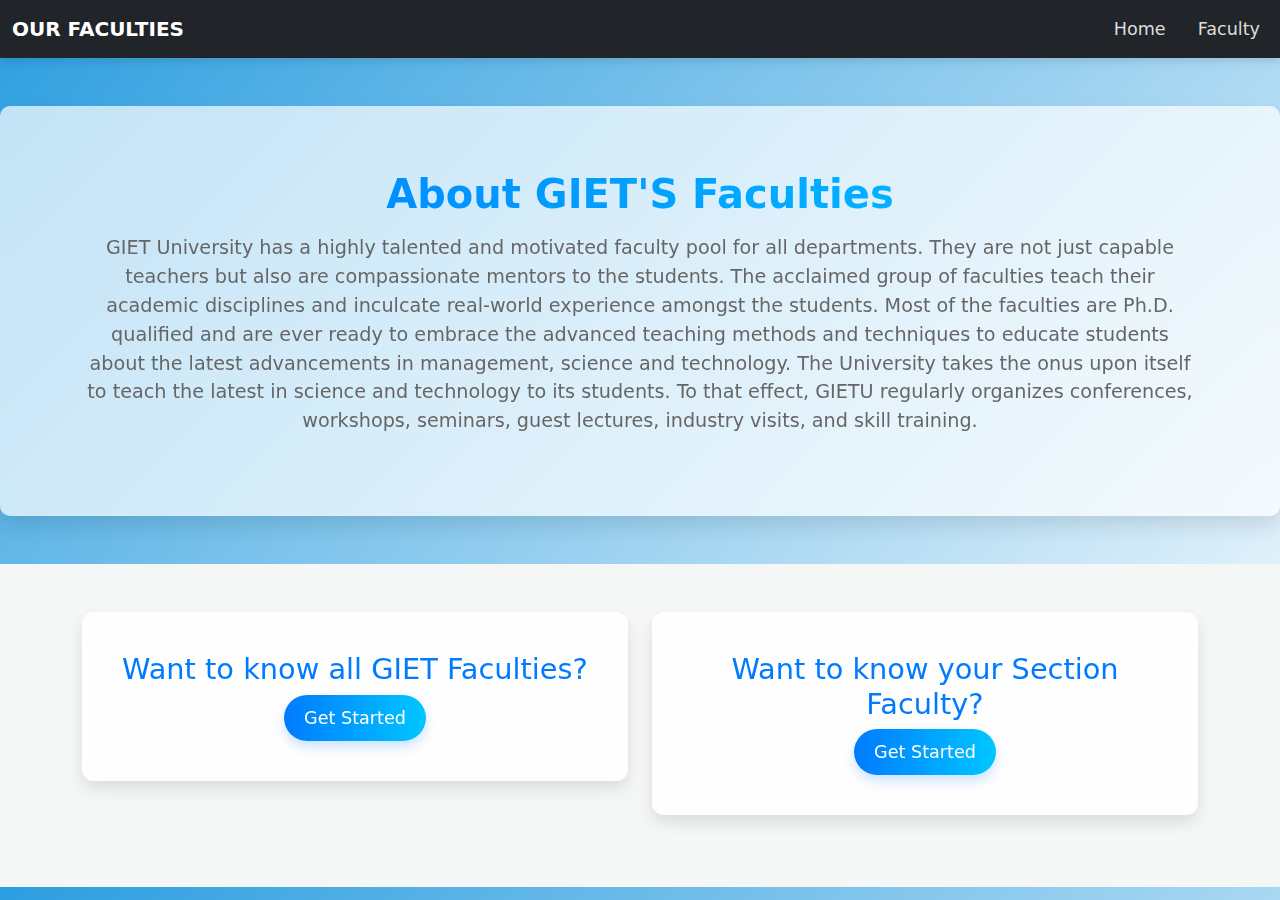
<file: faculty.html>
<!DOCTYPE html>
<html lang="en">
<head>
    <meta charset="UTF-8">
    <meta name="viewport" content="width=device-width, initial-scale=1.0">
    <title>GIET University Faculty</title>
    <link rel="stylesheet" href="faculty45styles.css">
    <link href="https://cdn.jsdelivr.net/npm/bootstrap@5.3.0/dist/css/bootstrap.min.css" rel="stylesheet">
</head>
<body>
    <nav class="navbar navbar-expand-lg navbar-dark bg-dark">
        <div class="container-fluid">
            <a class="navbar-brand" href="#">OUR FACULTIES</a>
            <button class="navbar-toggler" type="button" data-bs-toggle="collapse" data-bs-target="#navbarNav" aria-controls="navbarNav" aria-expanded="false" aria-label="Toggle navigation">
                <span class="navbar-toggler-icon"></span>
            </button>
            <div class="collapse navbar-collapse" id="navbarNav">
                <ul class="navbar-nav ms-auto">
                    <li class="nav-item">
                        <a class="nav-link" href="index.html">Home</a>
                    </li>
                    <li class="nav-item">
                        <a class="nav-link" href="#">Faculty</a>
                    </li>
                </ul>
            </div>
        </div>
    </nav>
    <section class="about-section text-center">
        <div class="container">
            <h1>About GIET'S Faculties</h1>
            <p>GIET University has a highly talented and motivated faculty pool for all departments. They are not just capable teachers but also are compassionate mentors to the students. The acclaimed group of faculties teach their academic disciplines and inculcate real-world experience amongst the students. Most of the faculties are Ph.D. qualified and are ever ready to embrace the advanced teaching methods and techniques to educate students about the latest advancements in management, science and technology. The University takes the onus upon itself to teach the latest in science and technology to its students. To that effect, GIETU regularly organizes conferences, workshops, seminars, guest lectures, industry visits, and skill training.</p>
        </div>
    </section>
    <section class="explore-section">
        <div class="container">
            <div class="row">
                <div class="col-md-6 mb-4">
                    <div class="explore-card text-center">
                        <h3>Want to know all GIET Faculties?</h3>
                        <button class="btn btn-primary" onclick="startFacultyBlockFlow()">Get Started</button>
                    </div>
                </div>
                <div class="col-md-6 mb-4">
                    <div class="explore-card text-center">
                        <h3>Want to know your Section Faculty?</h3>
                        <button class="btn btn-primary" onclick="startSectionFacultyFlow()">Get Started</button>
                    </div>
                </div>
            </div>
        </div>
    </section>
    <section class="question-section" id="question-section" style="display: none;">
        <div class="container text-center">
            <h2 id="question-title">Choose a Block</h2>
            <div id="dynamic-options" class="d-flex justify-content-center">
                
            </div>
        </div>
    </section>
    <section class="faculty-cards-section" id="faculty-cards" style="display: none;">
        <div class="container">
            <div class="row" id="faculty-card-container">
                
            </div>
        </div>
    </section>

    <script src="faculty45script.js"></script>
    <script src="https://cdn.jsdelivr.net/npm/bootstrap@5.3.0/dist/js/bootstrap.bundle.min.js"></script>
</body>
</html>
</file>
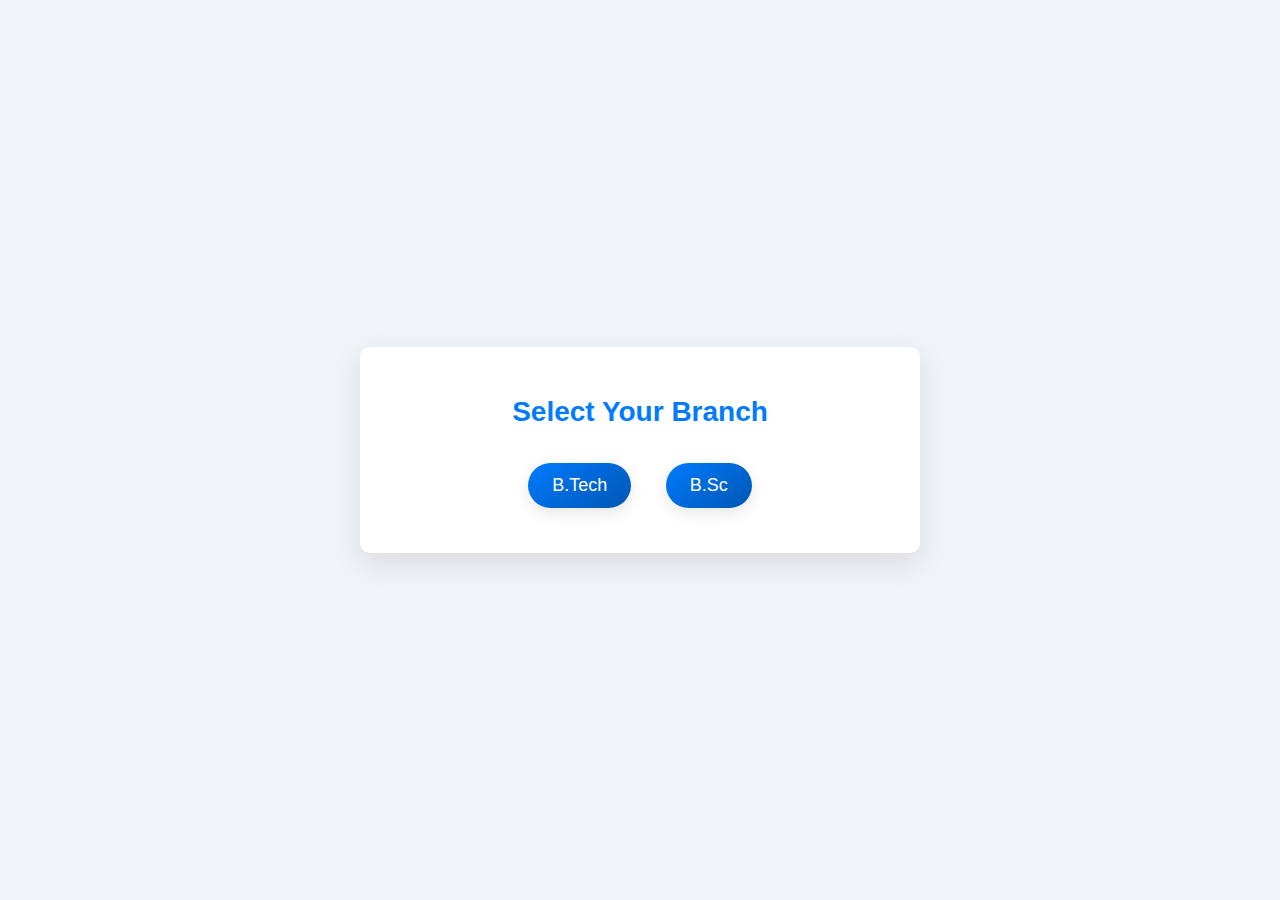
<file: syllabus.html>
<!DOCTYPE html>
<html lang="en">
<head>
    <meta charset="UTF-8">
    <meta name="viewport" content="width=device-width, initial-scale=1.0">
    <title>Syllabus Section</title>
    <link rel="stylesheet" href="syllabusstyles.css">
    <link href="https://cdn.jsdelivr.net/npm/bootstrap@5.3.0-alpha1/dist/css/bootstrap.min.css" rel="stylesheet" integrity="sha384-mQ93eGQ62+/Rv6PYas8Bo6QAeUsmPrF+7Ddkr4UvOPV+1Esb/tTmF05Jnx6p6k94" crossorigin="anonymous">
</head>
<body>
    <div class="container">
        <h1>Select Your Branch</h1>
        <div class="branch-selection">
            <button class="btn" id="btech">B.Tech</button>
            <button class="btn" id="bsc">B.Sc</button>
        </div>
    </div>
    <div class="popup" id="btech-popup">
        <div class="popup-content">
            <span class="close" id="close-btech">&times;</span>
            <h2>B.Tech</h2>
            <p>Select Your Stream:</p>
            <button class="stream-btn" data-stream="CSE">CSE</button>
            <button class="stream-btn" data-stream="Bio-Tech">Bio-Tech</button>
        </div>
    </div>
    <div class="popup" id="bsc-popup">
        <div class="popup-content">
            <span class="close" id="close-bsc">&times;</span>
            <h2>B.Sc</h2>
            <p>Select Your Stream:</p>
            <button class="stream-btn" data-stream="Nursing">Nursing</button>
        </div>
    </div>
    <div class="popup" id="semester-popup">
        <div class="popup-content">
            <span class="close" id="close-semester">&times;</span>
            <h2>Select Semester</h2>
            <button class="sem-btn" data-semester="1">1</button>
            <button class="sem-btn" data-semester="2">2</button>
            <button class="sem-btn" data-semester="3">3</button>
            <button class="sem-btn" data-semester="4">4</button>
        </div>
    </div>

    <div class="popup" id="section-popup">
        <div class="popup-content">
            <span class="close" id="close-section">&times;</span>
            <h2>Select Section</h2>
            <button class="sec-btn" data-section="A">A</button>
            <button class="sec-btn" data-section="B">B</button>
            <button class="sec-btn" data-section="C">C</button>
        </div>
    </div>

    <div class="popup" id="download-popup">
        <div class="popup-content download-popup">
            <span class="close" id="close-download">&times;</span>
            <h2>Your Syllabus is Ready!</h2>
            <a href="syllabus.pdf" class="download-btn" download>Click here to download</a>
        </div>
    </div>

    <script src="syllabusscript.js"></script>
    <script src="https://cdn.jsdelivr.net/npm/bootstrap@5.3.0-alpha1/dist/js/bootstrap.bundle.min.js" integrity="sha384-KyZXEAg3QhqLMpG8r+Knujsl5/TTSA5D6gdf7s1Pq6od5/qFdxZK+8Zj9l+HDhDx" crossorigin="anonymous"></script>
</body>
</html>
</file>
<file: faculty45styles.css>
body {
    font-family: 'Arial', sans-serif;
    background: linear-gradient(135deg, rgba(20, 147, 220, 0.9), rgba(255, 255, 255, 0.9));
    color: #333;
    margin: 0;
    padding: 0;
    overflow-x: hidden;
}
.navbar {
    background-color: #2c3e50;
    padding: 1rem;
    box-shadow: 0 4px 8px rgba(0, 0, 0, 0.1);
}

.navbar-brand {
    font-size: 2rem;
    font-weight: bold;
    color: #fff;
}

.navbar-nav .nav-link {
    color: #ddd !important;
    font-size: 1.1rem;
    margin-left: 1rem;
    transition: color 0.3s;
}

.navbar-nav .nav-link:hover {
    color: #fff !important;
}

.about-section {
    padding: 4rem 0;
    background: rgba(255, 255, 255, 0.7);
    backdrop-filter: blur(10px);
    text-align: center;
    border-radius: 10px;
    margin: 3rem 0;
    box-shadow: 0 10px 20px rgba(0, 0, 0, 0.1);
}

.about-section h1 {
    font-size: 2.5rem;
    background: linear-gradient(to right, #007bff, #00c6ff);
    -webkit-background-clip: text;
    color: transparent;
    font-weight: bold;
    margin-bottom: 1rem;
}

.about-section p {
    font-size: 1.2rem;
    color: #666;
}

.explore-section {
    padding: 3rem 0;
    background-color: #f4f7f6;
}

.explore-card {
    background: rgba(255, 255, 255, 0.85);
    backdrop-filter: blur(10px);
    padding: 2.5rem;
    box-shadow: 0 8px 15px rgba(0, 0, 0, 0.1);
    border-radius: 12px;
    transition: transform 0.4s, box-shadow 0.4s;
    cursor: pointer;
}

.explore-card:hover {
    transform: translateY(-10px);
    box-shadow: 0 15px 30px rgba(0, 0, 0, 0.2);
}

.explore-card h3 {
    font-size: 1.8rem;
    color: #007bff;
}

.explore-card button {
    background: linear-gradient(to right, #007bff, #00c6ff);
    color: white;
    border: none;
    padding: 10px 20px;
    font-size: 1.1rem;
    border-radius: 30px;
    box-shadow: 0 6px 12px rgba(0, 123, 255, 0.2);
    transition: all 0.3s ease;
}

.explore-card button:hover {
    box-shadow: 0 8px 20px rgba(0, 123, 255, 0.4);
    transform: scale(1.05);
}

.question-section {
    padding: 2rem 0;
    background-color: #ffffff;
}

#dynamic-options button {
    background-color: #007bff;
    color: #fff;
    margin: 10px;
    border: none;
    padding: 10px 20px;
    border-radius: 30px;
    transition: background-color 0.3s ease;
}

#dynamic-options button:hover {
    background-color: #0056b3;
}

.faculty-cards-section {
    padding: 3rem 0;
}

.faculty-card {
    background-color: #fff;
    text-align: center;
    border-radius: 10px;
    box-shadow: 0 10px 20px rgba(0, 0, 0, 0.1);
    overflow: hidden;
    transition: transform 0.3s, box-shadow 0.3s;
    margin-bottom: 30px;
    position: relative;
}

.faculty-card img {
    width: 100%;
    height: 200px;
    object-fit: cover;
    transition: transform 0.4s ease;
}

.faculty-card:hover img {
    transform: scale(1.1);
}

.faculty-card:hover {
    transform: scale(1.05);
    box-shadow: 0 15px 30px rgba(0, 0, 0, 0.2);
}

.faculty-card-body {
    padding: 1.5rem;
    position: relative;
    z-index: 1;
}

.faculty-card h5 {
    font-size: 1.4rem;
    color: #007bff;
    font-weight: bold;
    margin-bottom: 0.5rem;
}

.faculty-card p {
    font-size: 1rem;
    color: #666;
}

@media (max-width: 768px) {
    .faculty-card {
        margin-bottom: 20px;
    }

    .explore-card {
        padding: 1.5rem;
    }

    .about-section {
        padding: 2rem 1rem;
    }
}

.fade-in {
    animation: fadeIn 1s ease-in-out forwards;
    opacity: 0;
}

@keyframes fadeIn {
    0% {
        opacity: 0;
        transform: translateY(20px);
    }
    100% {
        opacity: 1;
        transform: translateY(0);
    }
}
</file>
<file: syllabusstyles.css>
body {
    font-family: 'Segoe UI', Tahoma, Geneva, Verdana, sans-serif;
    background-color: #f0f4f8;
    margin: 0;
    padding: 0;
    display: flex;
    justify-content: center;
    align-items: center;
    height: 100vh;
    flex-direction: column;
}

.container {
    text-align: center;
    background-color: white;
    padding: 30px;
    border-radius: 10px;
    box-shadow: 0 10px 30px rgba(0, 0, 0, 0.1);
    width: 100%;
    max-width: 500px;
    margin: 20px;
}

h1 {
    color: #007bff;
    font-size: 28px;
    margin-bottom: 20px;
}

.btn {
    background: linear-gradient(145deg, #007bff, #0056b3);
    color: white;
    border: none;
    border-radius: 25px;
    padding: 12px 24px;
    cursor: pointer;
    font-size: 18px;
    margin: 15px;
    transition: background 0.3s, transform 0.3s, box-shadow 0.3s;
    box-shadow: 0 5px 15px rgba(0, 0, 0, 0.1);
}

.btn:hover {
    background-color: #0056b3;
    transform: scale(1.05);
    box-shadow: 0 10px 30px rgba(0, 0, 0, 0.2);
}

.popup {
    display: none;
    position: fixed;
    z-index: 1000;
    left: 0;
    top: 0;
    width: 100%;
    height: 100%;
    background-color: rgba(0, 0, 0, 0.8);
}

.popup-content {
    background-color: white;
    border-radius: 10px;
    margin: 10% auto;
    padding: 20px;
    width: 350px;
    text-align: center;
    box-shadow: 0 8px 30px rgba(0, 0, 0, 0.2);
    animation: fadeIn 0.4s ease-in-out;
}

@keyframes fadeIn {
    from {
        opacity: 0;
        transform: translateY(-20px);
    }
    to {
        opacity: 1;
        transform: translateY(0);
    }
}

.close {
    color: #aaa;
    float: right;
    font-size: 28px;
    font-weight: bold;
}

.close:hover,
.close:focus {
    color: black;
    cursor: pointer;
}

.stream-btn, .sem-btn, .sec-btn {
    background: linear-gradient(145deg, #28a745, #218838);
    color: white;
    border: none;
    border-radius: 25px;
    padding: 12px 24px;
    cursor: pointer;
    font-size: 16px;
    margin: 10px;
    transition: background-color 0.3s, transform 0.3s, box-shadow 0.3s;
    box-shadow: 0 5px 15px rgba(0, 0, 0, 0.1);
}

.stream-btn:hover, .sem-btn:hover, .sec-btn:hover {
    background-color: #218838;
    transform: scale(1.05);
    box-shadow: 0 10px 30px rgba(0, 0, 0, 0.2);
}

.download-btn {
    background: linear-gradient(145deg, #17a2b8, #138496);
    color: white;
    padding: 10px 20px;
    text-decoration: none;
    border-radius: 25px;
    transition: background-color 0.3s, transform 0.3s;
    display: inline-block;
    box-shadow: 0 5px 15px rgba(0, 0, 0, 0.1);
}

.download-btn:hover {
    background-color: #138496;
    transform: scale(1.05);
    box-shadow: 0 10px 30px rgba(0, 0, 0, 0.2);
}

.download-popup {
    background-color: #28a745;
    color: white;
    padding: 20px;
    border-radius: 10px;
}
</file>
